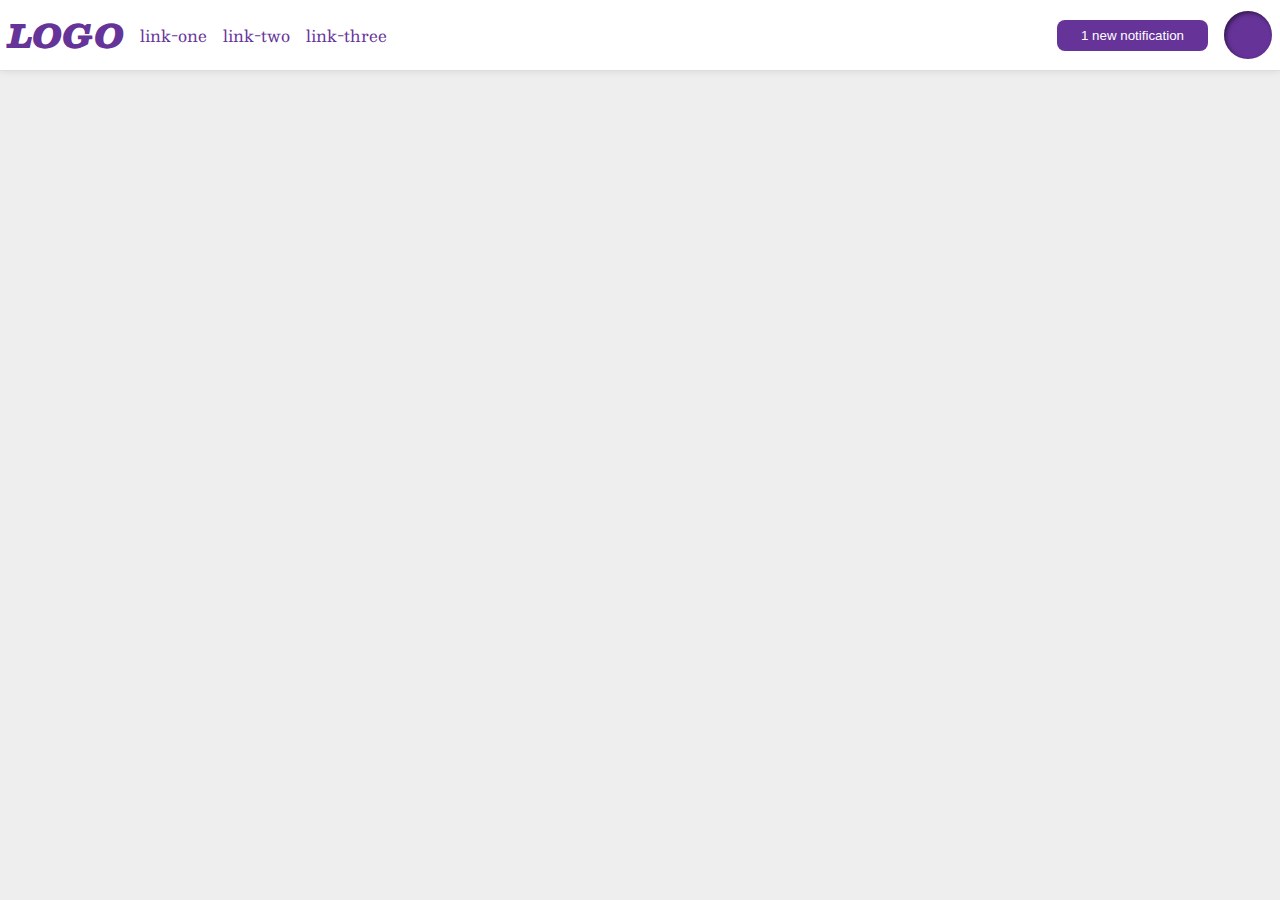
<file: flex/03-flex-header-2/index.html>
<!DOCTYPE html>
<html lang="en">
  <head>
    <meta charset="UTF-8">
    <meta http-equiv="X-UA-Compatible" content="IE=edge">
    <meta name="viewport" content="width=device-width, initial-scale=1.0">
    <title>Flex Header 2</title>
    <link rel="stylesheet" href="style.css">
  </head>
  <body>
    <div class="header">
      <div class="left">
        <div class="logo">
          LOGO
        </div>
        <ul class="links">
          <li><a href="google.com">link-one</a></li>
          <li><a href="google.com">link-two</a></li>
          <li><a href="google.com">link-three</a></li>
        </ul>
      </div>
      <div class="right">
        <button class="notifications">
          1 new notification
        </button>
        <div class="profile-image"></div>
      </div>
    </div>
  </body>
</html>
</file>
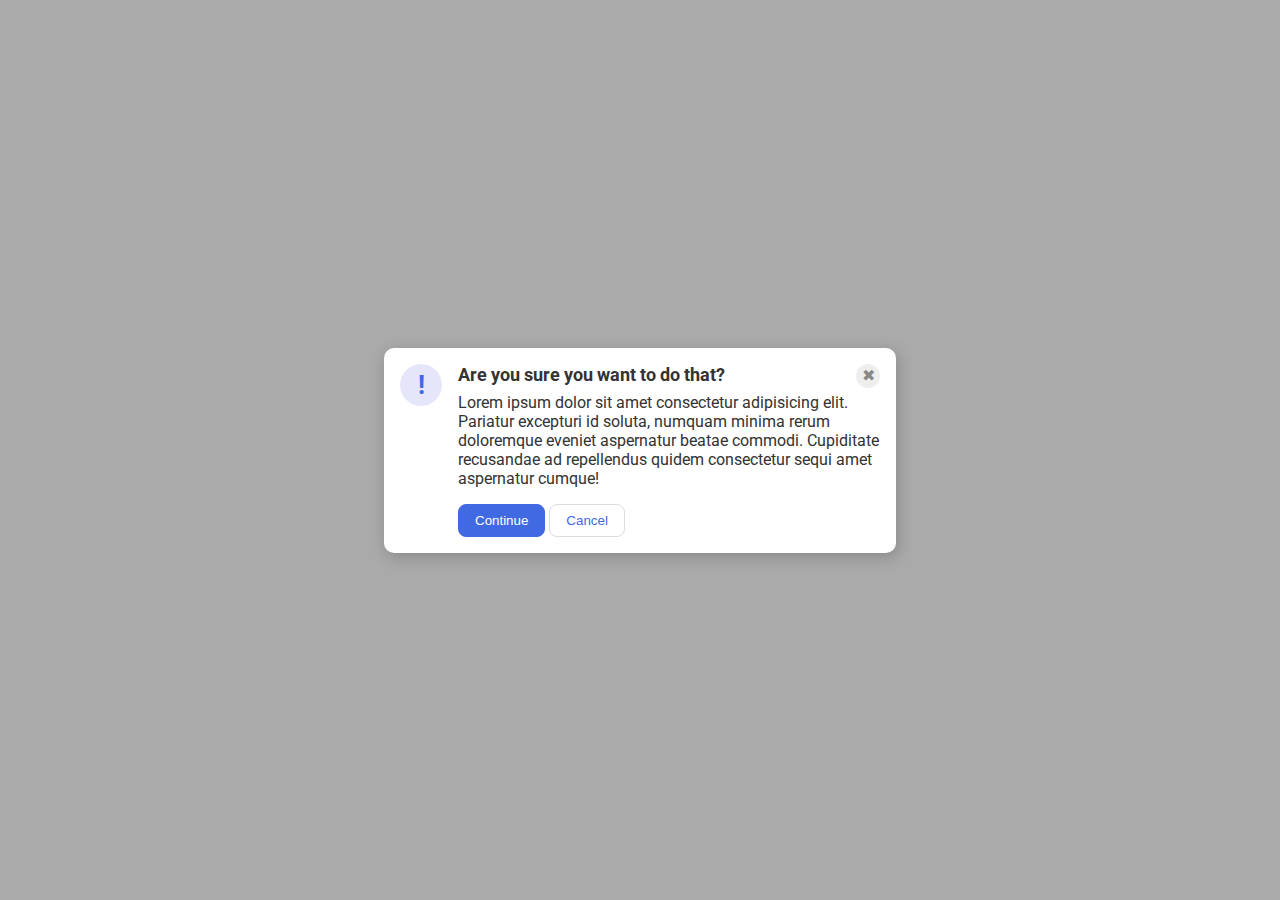
<file: flex/05-flex-modal/index.html>
<!DOCTYPE html>
<html lang="en">
  <head>
    <meta charset="UTF-8">
    <meta http-equiv="X-UA-Compatible" content="IE=edge">
    <meta name="viewport" content="width=device-width, initial-scale=1.0">
    <link rel="stylesheet" href="style.css">
    <title>Modal</title>
  </head>
  <body>
    <div class="modal">
      <div class="left">
        <div class="icon">!</div>
      </div>
      <div class="right">
        <div class="top">
          <div class="header">Are you sure you want to do that?</div>
          <div class="close-button">✖</div>
        </div>
        <div class="text">Lorem ipsum dolor sit amet consectetur adipisicing elit. Pariatur excepturi id soluta, numquam minima rerum doloremque eveniet aspernatur beatae commodi. Cupiditate recusandae ad repellendus quidem consectetur sequi amet aspernatur cumque!</div>
        <button class="continue">Continue</button>
        <button class="cancel">Cancel</button>
      </div>
    </div>
  </body>
</html>
</file>
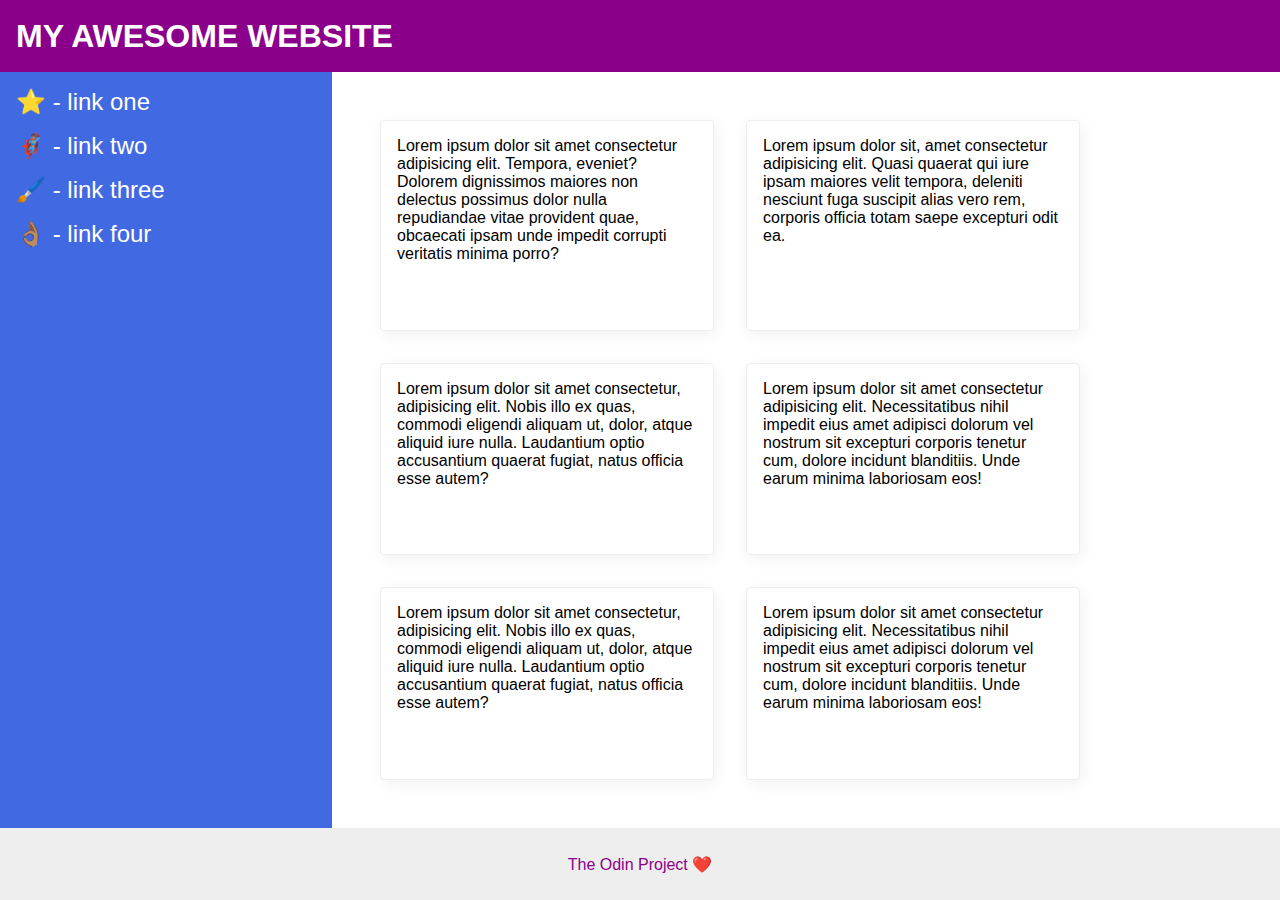
<file: flex/07-flex-layout-2/index.html>
<!DOCTYPE html>
<html lang="en">
  <head>
    <meta charset="UTF-8">
    <meta http-equiv="X-UA-Compatible" content="IE=edge">
    <meta name="viewport" content="width=device-width, initial-scale=1.0">
    <title>The Holy Grail</title>
    <link rel="stylesheet" href="style.css">
  </head>
  <body>
    <div class="header">
      MY AWESOME WEBSITE
    </div>
    <div class="main">
      <div class="sidebar">
        <ul>
          <li><a href="#">⭐ - link one</a></li>
          <li><a href="#">🦸🏽‍♂️ - link two</a></li>
          <li><a href="#">🖌️ - link three</a></li>
          <li><a href="#">👌🏽 - link four</a></li>
        </ul>
      </div>
      <div class="cardsection">
        <div class="card">Lorem ipsum dolor sit amet consectetur adipisicing elit. Tempora, eveniet? Dolorem dignissimos maiores non delectus possimus dolor nulla repudiandae vitae provident quae, obcaecati ipsam unde impedit corrupti veritatis minima porro?</div>
        <div class="card">Lorem ipsum dolor sit, amet consectetur adipisicing elit. Quasi quaerat qui iure ipsam maiores velit tempora, deleniti nesciunt fuga suscipit alias vero rem, corporis officia totam saepe excepturi odit ea.</div>
        <div class="card">Lorem ipsum dolor sit amet consectetur, adipisicing elit. Nobis illo ex quas, commodi eligendi aliquam ut, dolor, atque aliquid iure nulla. Laudantium optio accusantium quaerat fugiat, natus officia esse autem?</div>
        <div class="card">Lorem ipsum dolor sit amet consectetur adipisicing elit. Necessitatibus nihil impedit eius amet adipisci dolorum vel nostrum sit excepturi corporis tenetur cum, dolore incidunt blanditiis. Unde earum minima laboriosam eos!</div>
        <div class="card">Lorem ipsum dolor sit amet consectetur, adipisicing elit. Nobis illo ex quas, commodi eligendi aliquam ut, dolor, atque aliquid iure nulla. Laudantium optio accusantium quaerat fugiat, natus officia esse autem?</div>
        <div class="card">Lorem ipsum dolor sit amet consectetur adipisicing elit. Necessitatibus nihil impedit eius amet adipisci dolorum vel nostrum sit excepturi corporis tenetur cum, dolore incidunt blanditiis. Unde earum minima laboriosam eos!</div>
      </div>
    </div>
    <div class="footer">
      The Odin Project ❤️
    </div>
  </body>
</html>
</file>
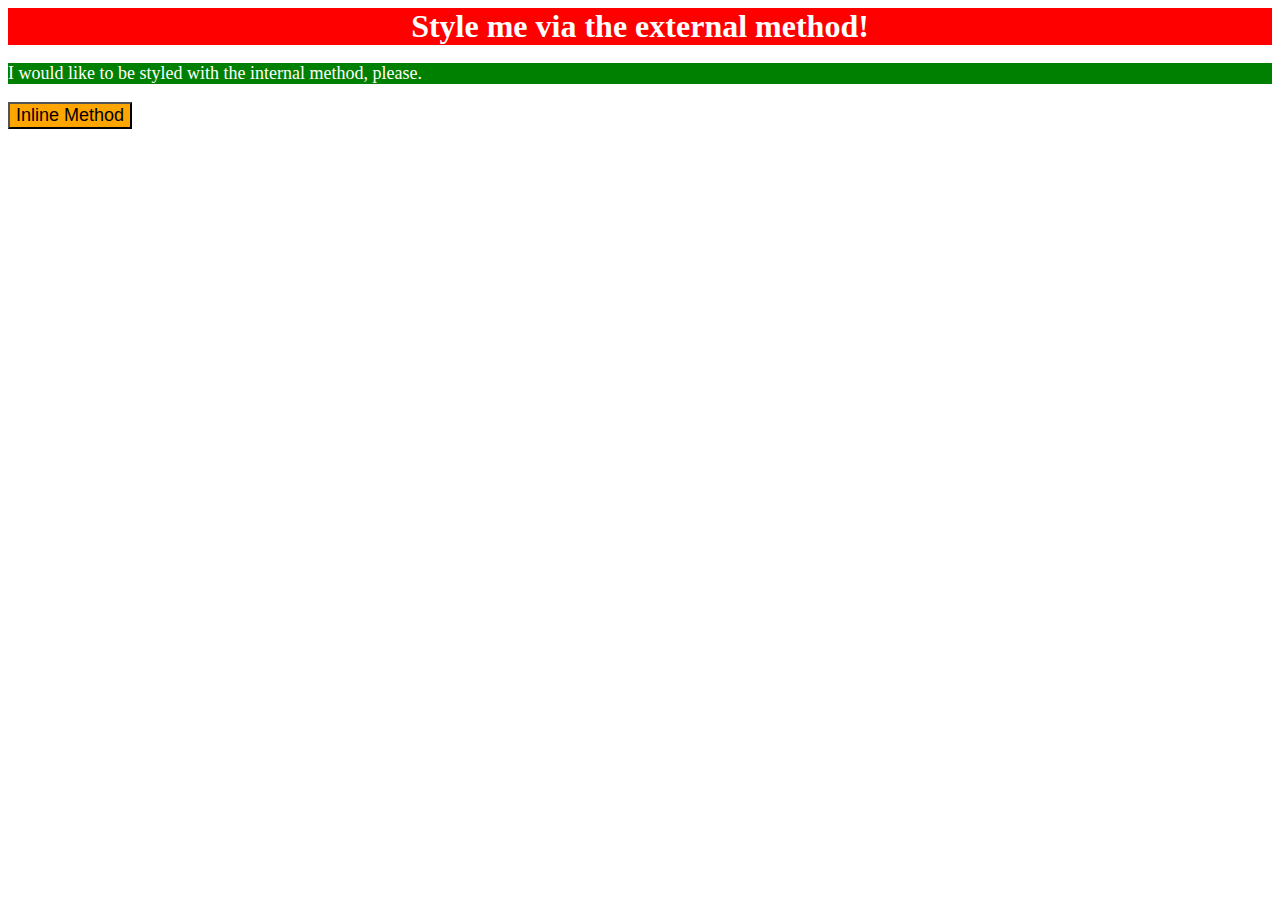
<file: foundations/01-css-methods/index.html>
<!DOCTYPE html>
<html lang="en">
  <head>
    <meta charset="UTF-8">
    <meta http-equiv="X-UA-Compatible" content="IE=edge">
    <meta name="viewport" content="width=device-width, initial-scale=1.0">
    <title>Methods for Adding CSS</title>
    <link rel="stylesheet" href="style.css">
    <style> 
      p{
        background-color: green; 
        color:white; 
        font-size: 18px;}
    </style>
  </head>
  <body>
    <div>Style me via the external method!</div>
    <p>I would like to be styled with the internal method, please.</p>
    <button style="background-color: orange; font-size: 18px;">Inline Method</button>
  </body>
</html>
</file>
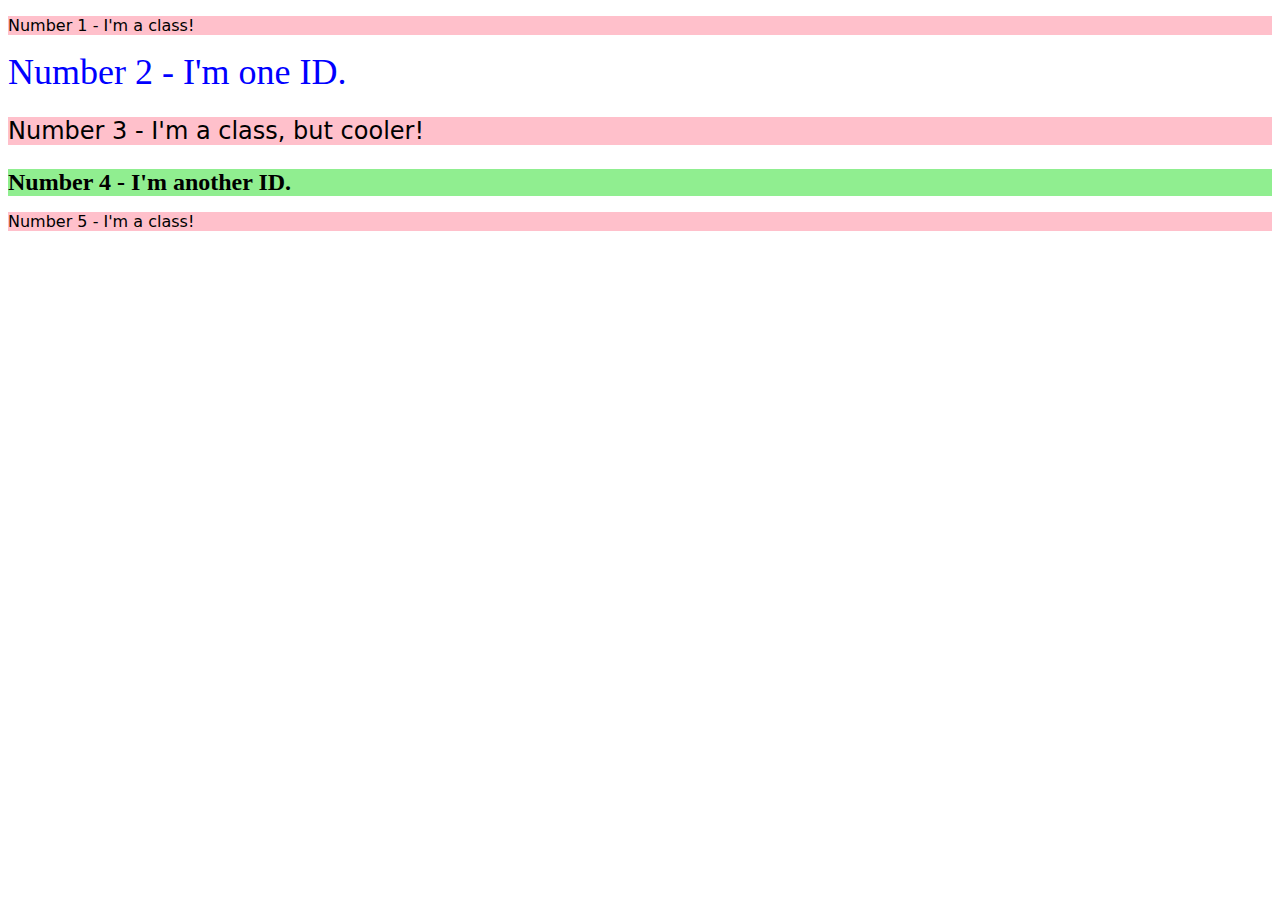
<file: foundations/02-class-id-selectors/index.html>
<!DOCTYPE html>
<html lang="en">
  <head>
    <meta charset="UTF-8">
    <meta http-equiv="X-UA-Compatible" content="IE=edge">
    <meta name="viewport" content="width=device-width, initial-scale=1.0">
    <title>Class and ID Selectors</title>
    <link rel="stylesheet" href="style.css">
  </head>
  <body>
    <p class="odd">Number 1 - I'm a class!</p>
    <div id="second">Number 2 - I'm one ID.</div>
    <p class="odd third" >Number 3 - I'm a class, but cooler!</p>
    <div id="fourth">Number 4 - I'm another ID.</div>
    <p class="odd">Number 5 - I'm a class!</p>
  </body>
</html>
</file>
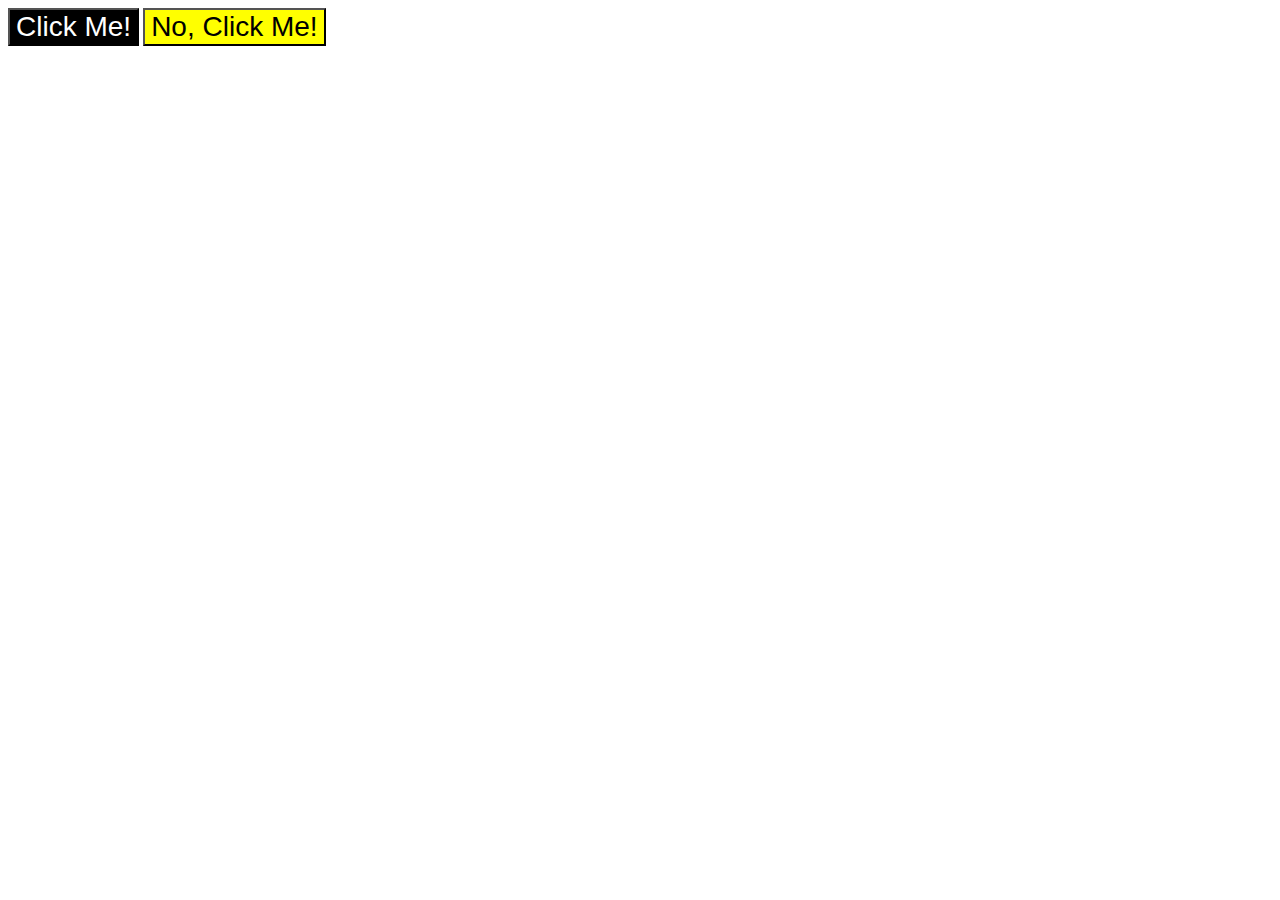
<file: foundations/03-grouping-selectors/index.html>
<!DOCTYPE html>
<html lang="en">
  <head>
    <meta charset="UTF-8">
    <meta http-equiv="X-UA-Compatible" content="IE=edge">
    <meta name="viewport" content="width=device-width, initial-scale=1.0">
    <title>Grouping Selectors</title>
    <link rel="stylesheet" href="style.css">
  </head>
  <body>
    <button class="one">Click Me!</button>
    <button class="two">No, Click Me!</button>
  </body>
</html>
</file>
<file: flex/03-flex-header-2/style.css>
/* this is some magical font-importing.  
you'll learn about it later. */
@import url('https://fonts.googleapis.com/css2?family=Besley:ital,wght@0,400;1,900&display=swap');

body {
  margin: 0;
  background: #eee;
  font-family: Besley, serif;
}

.header {
  background: white;
  border-bottom: 1px solid #ddd;
  box-shadow: 0 0 8px rgba(0,0,0,.1);
  /* SOLUTION */
  display: flex;
  justify-content: space-between;
  padding: 8px;
}
  /* SOLUTION */
.left, .right {
  display: flex;
  align-items: center;
  gap: 16px;
}
  /* SOLUTION */
ul{
  display: flex;
  margin: 0;
  padding: 0;
  gap: 16px;
}

.profile-image {
  background: rebeccapurple;
  box-shadow: inset 2px 2px 4px rgba(0,0,0,.5);
  border-radius: 50%;
  width: 48px;
  height: 48px;
}

.logo {
  color: rebeccapurple;
  font-size: 32px;
  font-weight: 900;
  font-style: italic;
}

button {
  border: none;
  border-radius: 8px;
  background: rebeccapurple;
  color: white;
  padding: 8px 24px;
}

a {
  /* this removes the line under our links */
  text-decoration: none;
  color: rebeccapurple;
}

ul {
  list-style-type: none;
}
</file>
<file: flex/05-flex-modal/style.css>
@import url('https://fonts.googleapis.com/css2?family=Roboto:wght@400;700&display=swap');

html, body {
  height: 100%;
}

body {
  font-family: Roboto, sans-serif;
  margin: 0;
  background: #aaa;
  color: #333;
  /* I'll give you this one for free lol */
  display: flex;
  align-items: center;
  justify-content: center;
}

.modal {
  background: white;
  width: 480px;
  border-radius: 10px;
  box-shadow: 2px 4px 16px rgba(0,0,0,.2);
}

.icon {
  color: royalblue;
  font-size: 26px;
  font-weight: 700;
  background: lavender;
  width: 42px;
  height: 42px;
  border-radius: 50%;
  display: flex;
  align-items: center;
  justify-content: center;
}

.close-button {
  background: #eee;
  border-radius: 50%;
  color: #888;
  font-weight: 400;
  font-size: 16px;
  height: 24px;
  width: 24px;
  display: flex;
  align-items: center;
  justify-content: center;
}

button {
  padding: 8px 16px;
  border-radius: 8px;
}

button.continue {
  background: royalblue;
  border: 1px solid royalblue;
  color: white;
}

button.cancel {
  background: white;
  border: 1px solid #ddd;
  color: royalblue;
}

/* Solution */

.modal{
  display: flex;
  gap: 16px;
  padding: 16px;
}

.text{
  margin-bottom:16px;
}
.top{
  display: flex;
  justify-content: space-between;
}

.header{
  font-size: 18px;
  font-weight: 700;
  margin-bottom: 8px;
}
</file>
<file: flex/07-flex-layout-2/style.css>
body {
  font-family: -apple-system, BlinkMacSystemFont, 'Segoe UI', Roboto, Oxygen, Ubuntu, Cantarell, 'Open Sans', 'Helvetica Neue', sans-serif;
  margin: 0;
  min-height: 100vh;
}

.header {
  height: 72px;
  background: darkmagenta;
  color: white;
}

.footer {
  height: 72px;
  background: #eee;
  color: darkmagenta;
}

.sidebar {
  width: 300px;
  background: royalblue;
}

.card {
  border: 1px solid #eee;
  box-shadow: 2px 4px 16px rgba(0,0,0,.06);
  border-radius: 4px;
}

/* SOLUTION */

body{
  display: flex;
  flex-direction: column;
}
.header{
  font-size: 32px; 
  font-weight: 900;
  display: flex;
  align-items: center;
  padding-left:16px;
}
.main{
  display: flex;
  flex:1;
}

.sidebar{
  flex-shrink: 0;
  padding: 16px;
}

ul {
  list-style-type: none;
  margin: 0;
  padding: 0;
}

li {
  margin-bottom: 16px;
}

a {
  color: white;
  text-decoration: none;
  font-size: 24px;
}

.cardsection{
  display: flex;
  flex-wrap: wrap;
  padding: 32px;
}

.card {
  padding: 16px;
  margin: 16px;
  width: 300px;
}

.footer{
  display: flex;
  justify-content: center;
  align-items: center;
}
</file>
<file: foundations/01-css-methods/style.css>
div{
    background-color: red;
    color:white;
    font-size: 32px;
    text-align: center;
    font-weight: bold;
}
</file>
<file: foundations/02-class-id-selectors/style.css>
.odd{
    background-color: pink;
    font-family: Verdana, "DejaVu Sans", sans-serif;
}

#second{
    color: blue;
    font-size: 36px;
}

.third{
    font-size: 24px;
}

#fourth{
    background-color: lightgreen;
    font-size: 24px;
    font-weight: bold;
}
</file>
<file: foundations/03-grouping-selectors/style.css>
.one{
    background-color: black;
    color: white;
}
.two{
    background-color: yellow;
}
.one, 
.two{
    font-size: 28px;
    font-family:Helvetica, "Times New Roman", sans-serif;
}
</file>
